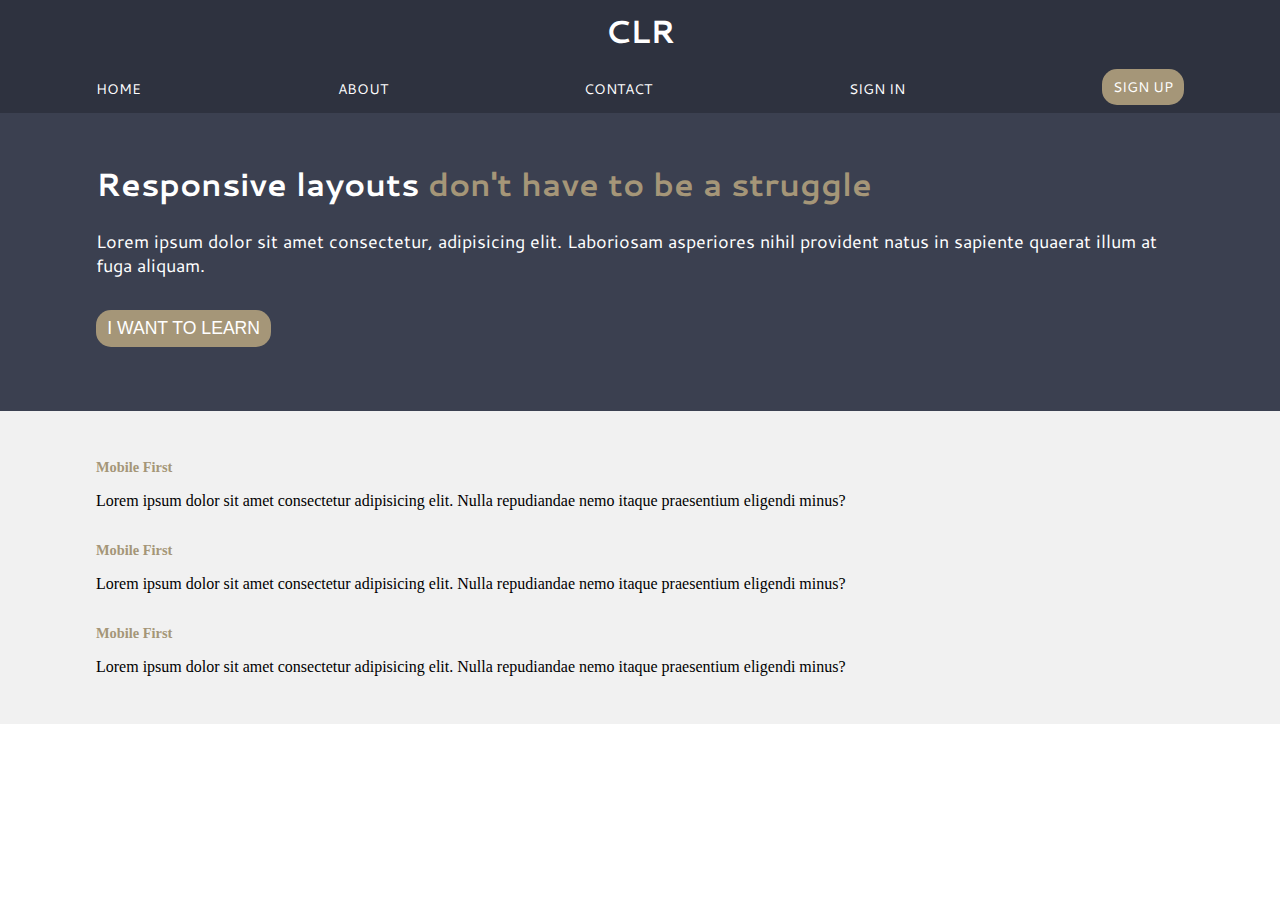
<file: finalChallenge/index.html>
<!DOCTYPE html>
<html lang="en">
  <head>
    <meta charset="UTF-8" />
    <meta name="viewport" content="width=device-width, initial-scale=1.0" />
    <title>Final Challenge</title>
    <link rel="stylesheet" href="style.css" />
  </head>
  <body>
    <nav>
      <div class="container nav-row">
        <h1>CLR</h1>
        <ul class="nav-links">
          <li><a href="#" class="nav-link">Home</a></li>
          <li><a href="#" class="nav-link">About</a></li>
          <li><a href="" class="nav-link">Contact</a></li>
          <li><a class="nav-link" href="">Sign in</a></li>
          <a class="nav-link btn" href="#">Sign up</a>
        </ul>
      </div>
    </nav>

    <header>
      <div class="container row">
        <h1>Responsive layouts <span>don't have to be a struggle<span></h1>

        <div class="main-text">
          <p>
            Lorem ipsum dolor sit amet consectetur, adipisicing elit. Laboriosam
            asperiores nihil provident natus in sapiente quaerat illum at fuga
            aliquam.
          </p>
          <input class="btn main-btn" type="button" value="I want to learn" />
        </div>
      </div>
    </header>
<section id="features">
  <div class="container row">
    <div class="feature-item">
      <h2 class="item-heading">Mobile First</h2>
      <p>Lorem ipsum dolor sit amet consectetur adipisicing elit. Nulla repudiandae nemo itaque praesentium eligendi minus?</p>
    </div>
    <div class="feature-item">
      <h2 class="item-heading">Mobile First</h2>
      <p>Lorem ipsum dolor sit amet consectetur adipisicing elit. Nulla repudiandae nemo itaque praesentium eligendi minus?</p>
    </div>
    <div class="feature-item">
      <h2 class="item-heading">Mobile First</h2>
      <p>Lorem ipsum dolor sit amet consectetur adipisicing elit. Nulla repudiandae nemo itaque praesentium eligendi minus?</p>
    </div>
  </div>
</section>
  </body>
</html>
</file>
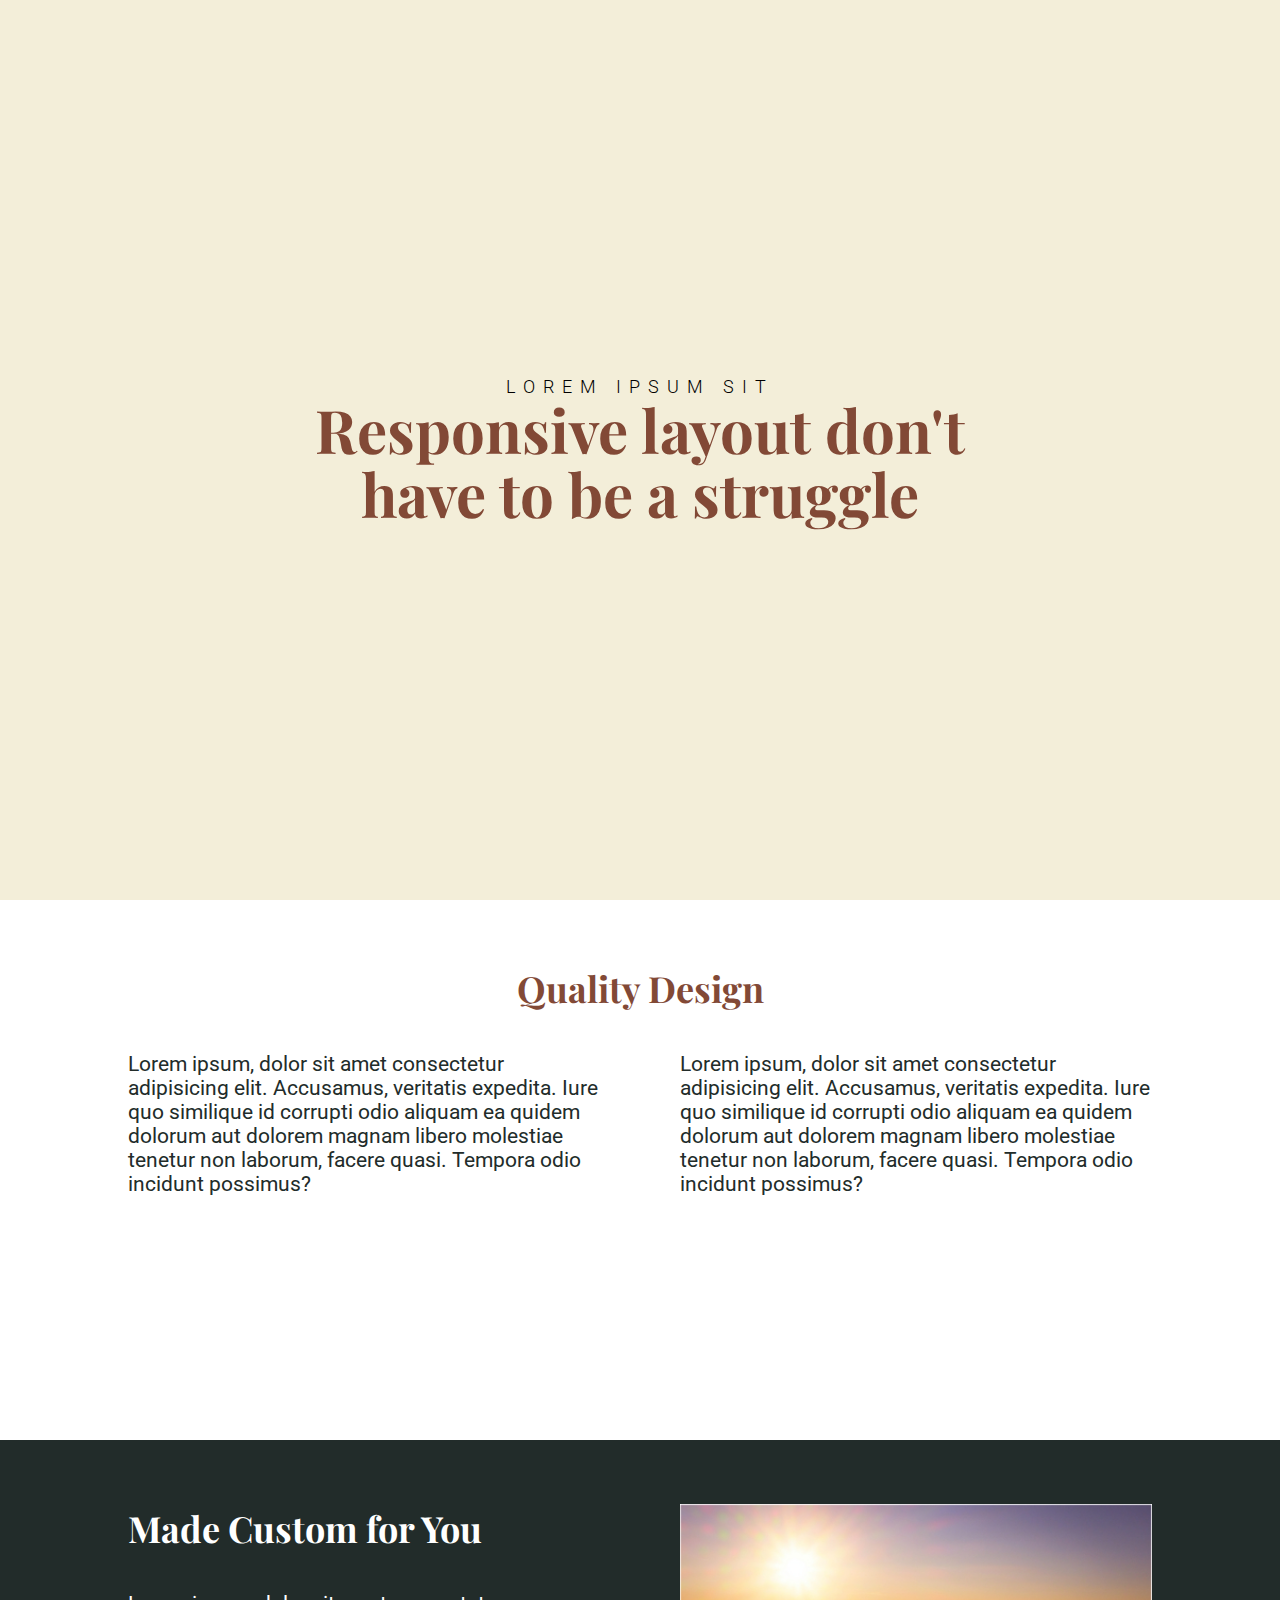
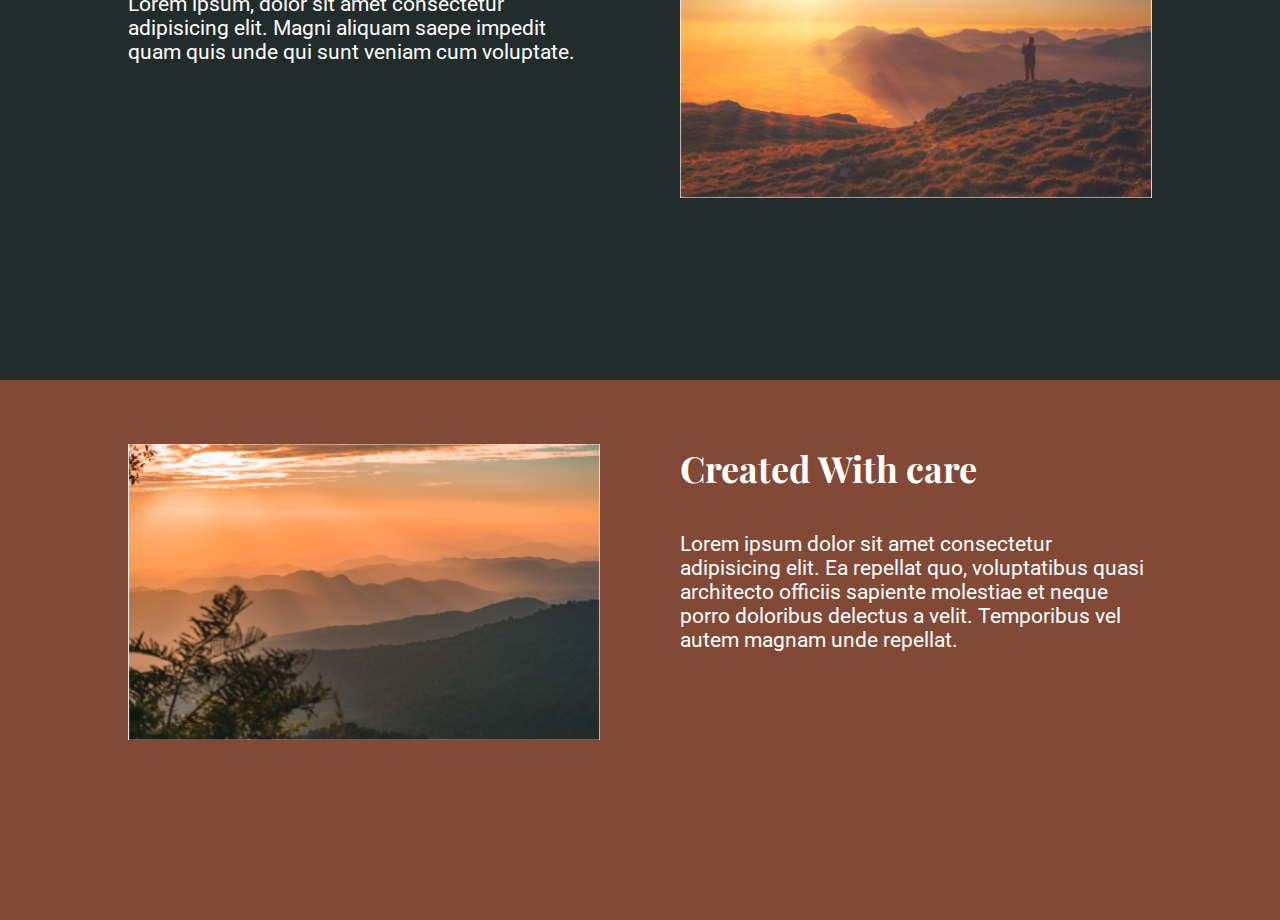
<file: secondChallenge/index.html>
<!DOCTYPE html>
<html lang="en">
<head>
  <meta charset="UTF-8">
  <meta name="viewport" content="width=device-width, initial-scale=1.0">
  <title>RLDHTBH</title>
  <link rel="stylesheet" href="style.css">
</head>
<body>
  <header>
    <div class="container header__container">
      <div class="header__text">
        <p id="lead_text">Lorem ipsum sit</p>
        <h1>Responsive layout don't have to be a struggle</h1>
      </div>
    </div>
  </header>
  <section id="design">
    <h3 id="design_text">Quality Design</h3>
    <div class="container row">
      
      <p class="item ">Lorem ipsum, dolor sit amet consectetur adipisicing elit. Accusamus, veritatis expedita. Iure quo similique id corrupti odio aliquam ea quidem dolorum aut dolorem magnam libero molestiae tenetur non laborum, facere quasi. Tempora odio incidunt possimus?</p>
      <p class="item">Lorem ipsum, dolor sit amet consectetur adipisicing elit. Accusamus, veritatis expedita. Iure quo similique id corrupti odio aliquam ea quidem dolorum aut dolorem magnam libero molestiae tenetur non laborum, facere quasi. Tempora odio incidunt possimus?</p>

    </div>
  </section>
  <section id="custom">
   <div class="container row">
     <div class="item text_light">
       <h3>Made Custom for You</h3>
       <p>Lorem ipsum, dolor sit amet consectetur adipisicing elit. Magni aliquam saepe impedit quam quis unde qui sunt veniam cum voluptate.</p>
     </div>
     <img class="item" src="img/image-01.jpg" alt="first image">
   </div>
  </section>
  <section id="created">
    <div class="container row">
      <img class="item" src="img/image-02.jpg" alt="first image">
      
      <div class="item text_light">
        <h3>Created With care</h3>
        <p>Lorem ipsum dolor sit amet consectetur adipisicing elit. Ea repellat quo, voluptatibus quasi architecto officiis sapiente molestiae et neque porro doloribus delectus a velit. Temporibus vel autem magnam unde repellat.</p>

      </div>
    </div>
  </section>
  
</body>
</html>
</file>
<file: finalChallenge/style.css>
@import url("https://fonts.googleapis.com/css2?family=Cantarell:wght@400;700&display=swap");

:root {
  --main-font: "Cantarell", sans-serif;
  --nav-color: #2e323f;
  --header-color: #3b4050;
  --font-color: #fff;
  --heading-fontColor: #6f737f;
  --otherColor: #a59678;
}

* {
  margin: 0;
  padding: 0;
  box-sizing: border-box;
}
li {
  list-style: none;
}
a {
  text-decoration: none;
}

.container {
  width: 85%;
  max-width: 1200px;
  margin: 0 auto;
}
header,
section {
  padding: 3rem 0;
}
nav {
  background: var(--nav-color);
  font-family: var(--main-font);
  color: var(--font-color);
}
.nav-row {
  display: flex;
  flex-direction: column;
  justify-content: center;
  align-items: center;
  padding: 0.5rem 0;
}
.nav-links {
  display: flex;

  width: 100%;
  justify-content: space-between;
  align-items: center;
  margin-top: 1rem;
  color: var(--font-color);
}
.nav-link {
  color: var(--font-color);
  text-transform: uppercase;
  font-size: 14px;
}
.btn {
  background: var(--otherColor);
  padding: 0.5rem 0.7rem;
  border-radius: 15px;
  color: var(--font-color);
  border: 0;
  text-transform: uppercase;
}
header {
  background: var(--header-color);
  font-family: var(--main-font);
}

header h1 {
  color: var(--font-color);
}
header h1 span {
  color: var(--otherColor);
}
.main-text {
  padding-top: 1.5rem;
  color: var(--font-color);
}
.main-text p {
  line-height: 1.5rem;
  margin-bottom: 2rem;
  font-size: 1.1rem;
}

.main-btn {
  font-size: 1.1rem;
  margin-bottom: 1rem;
}
.row {
  display: flex;
  flex-direction: column;
}

/* Features */
#features {
  background: #f1f1f1;
}
.feature-item + .feature-item {
  margin-top: 2rem;
}
.item-heading {
  font-size: 0.9rem;
  color: var(--otherColor);
  margin-bottom: 1rem;
}
</file>
<file: secondChallenge/style.css>
@import url('https://fonts.googleapis.com/css2?family=Playfair+Display:wght@400;700&family=Roboto:ital,wght@0,400;1,300&display=swap');

*{
  margin:0;
  padding:0;
  box-sizing: border-box;
  
}

.container{
  max-width: 1128px;
  width: 80%;
  margin: 0 auto;
}

header{
  width:100vw;
  height:100vh;
  background-color:#f3eed9 ;
}
.header__container{
  display:flex;
  justify-content:center;
  align-items: center;
  text-align:center;
  height:100%;
  width:100%;
}
.header__text{
  width:60%;
  text-align: center;
}
#lead_text{
  font-family: "Roboto", sans-serif;
  font-weight: 300;
  font-size:18px;
  letter-spacing: 8px;
  text-transform: uppercase;
}
h1{
  font-size: 60px;
  color:#824936;
  font-family: 'Playfair Display', serif;
  line-height: 4rem;
}
h3{
  font-size: 36px;
  font-family: 'Playfair Display', serif;
  margin-bottom:2.5rem 
}
.row{
display:flex;
align-items: flex-start;
}
p{
  font-family: "Roboto", sans-serif;
}

#design_text{
  color:#824936;
  text-align: center;
  font-size:36px;
}
section{
  padding:4rem 0;
  height:60vh;
}
#design{
  background:white;
 
}
#custom{
 background:#222c2a;
 color:white;
}
#created{
  background:#824936;
 
}
.item{
  font-size:21px;
  color:#222c2a;
  width:50%;
  
}
.text_light{
  color:white;
}

.item +.item{
  margin-left:5rem;
}
</file>
